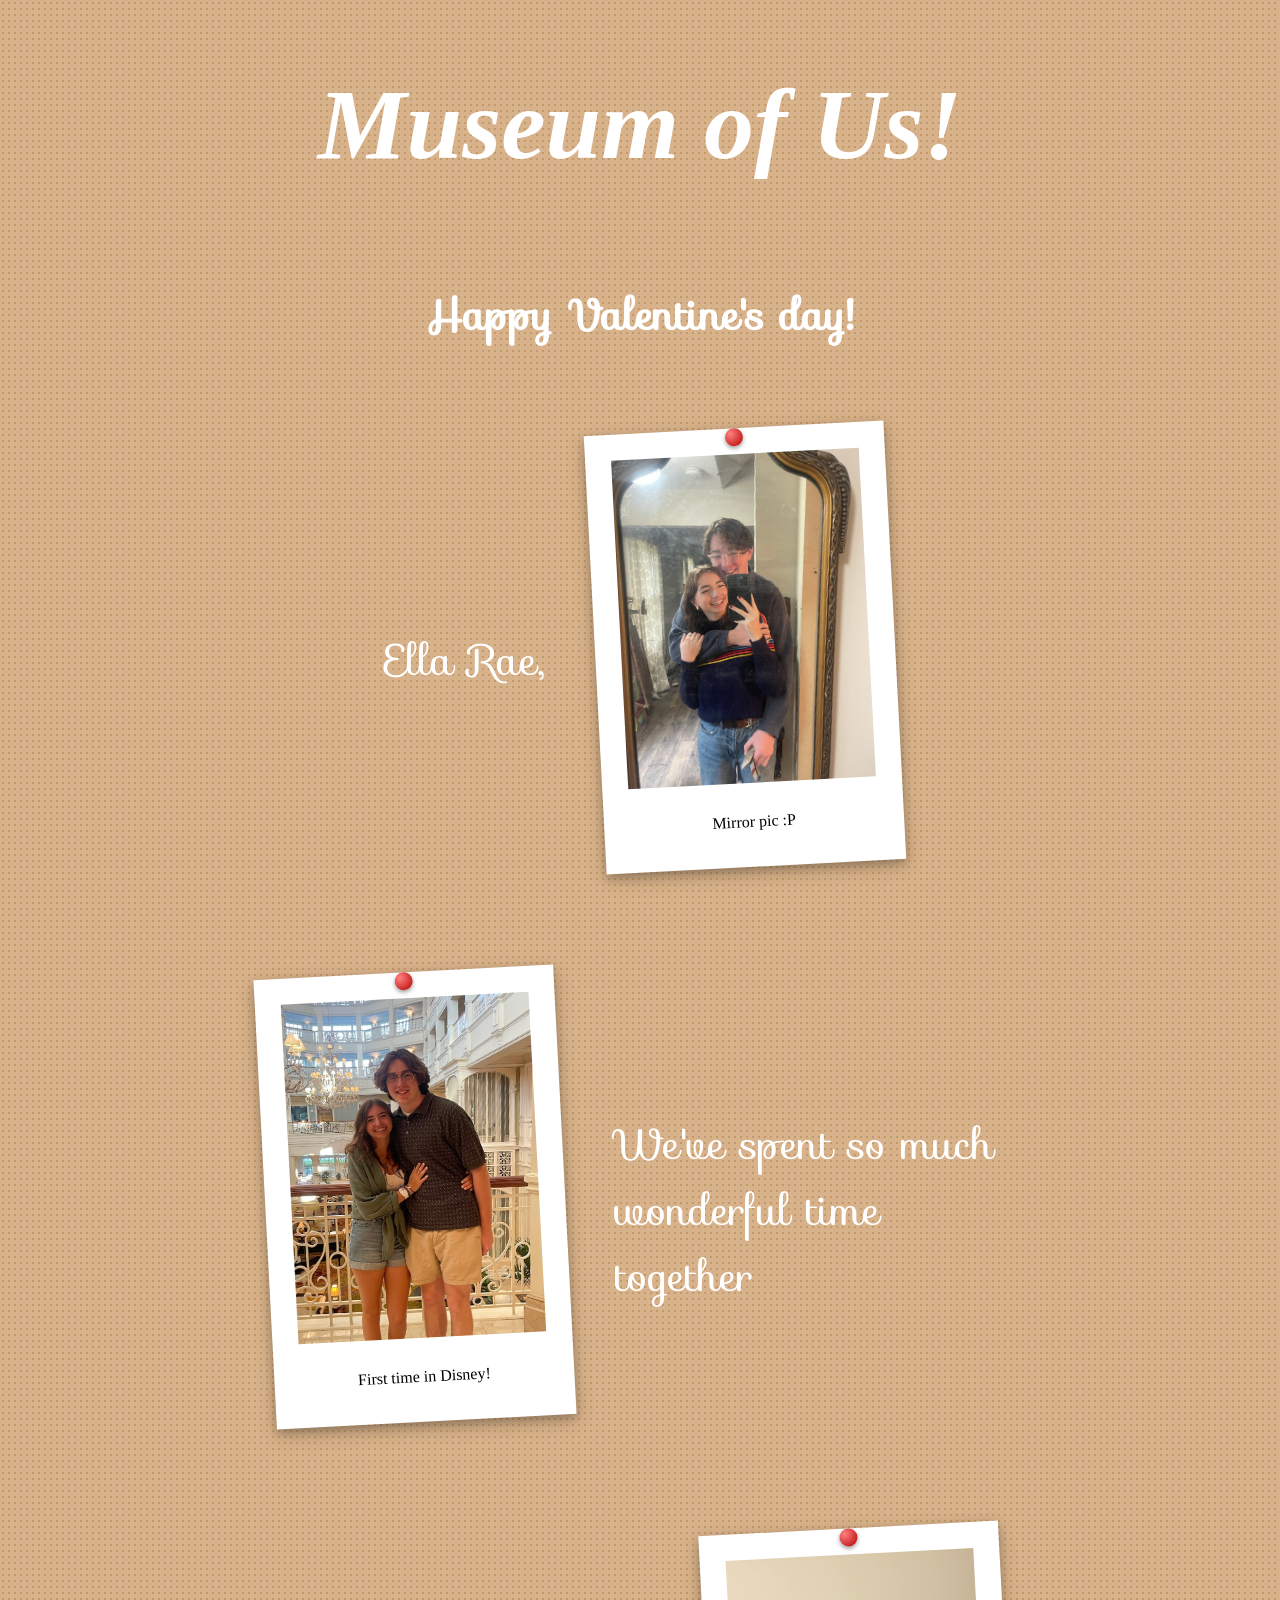
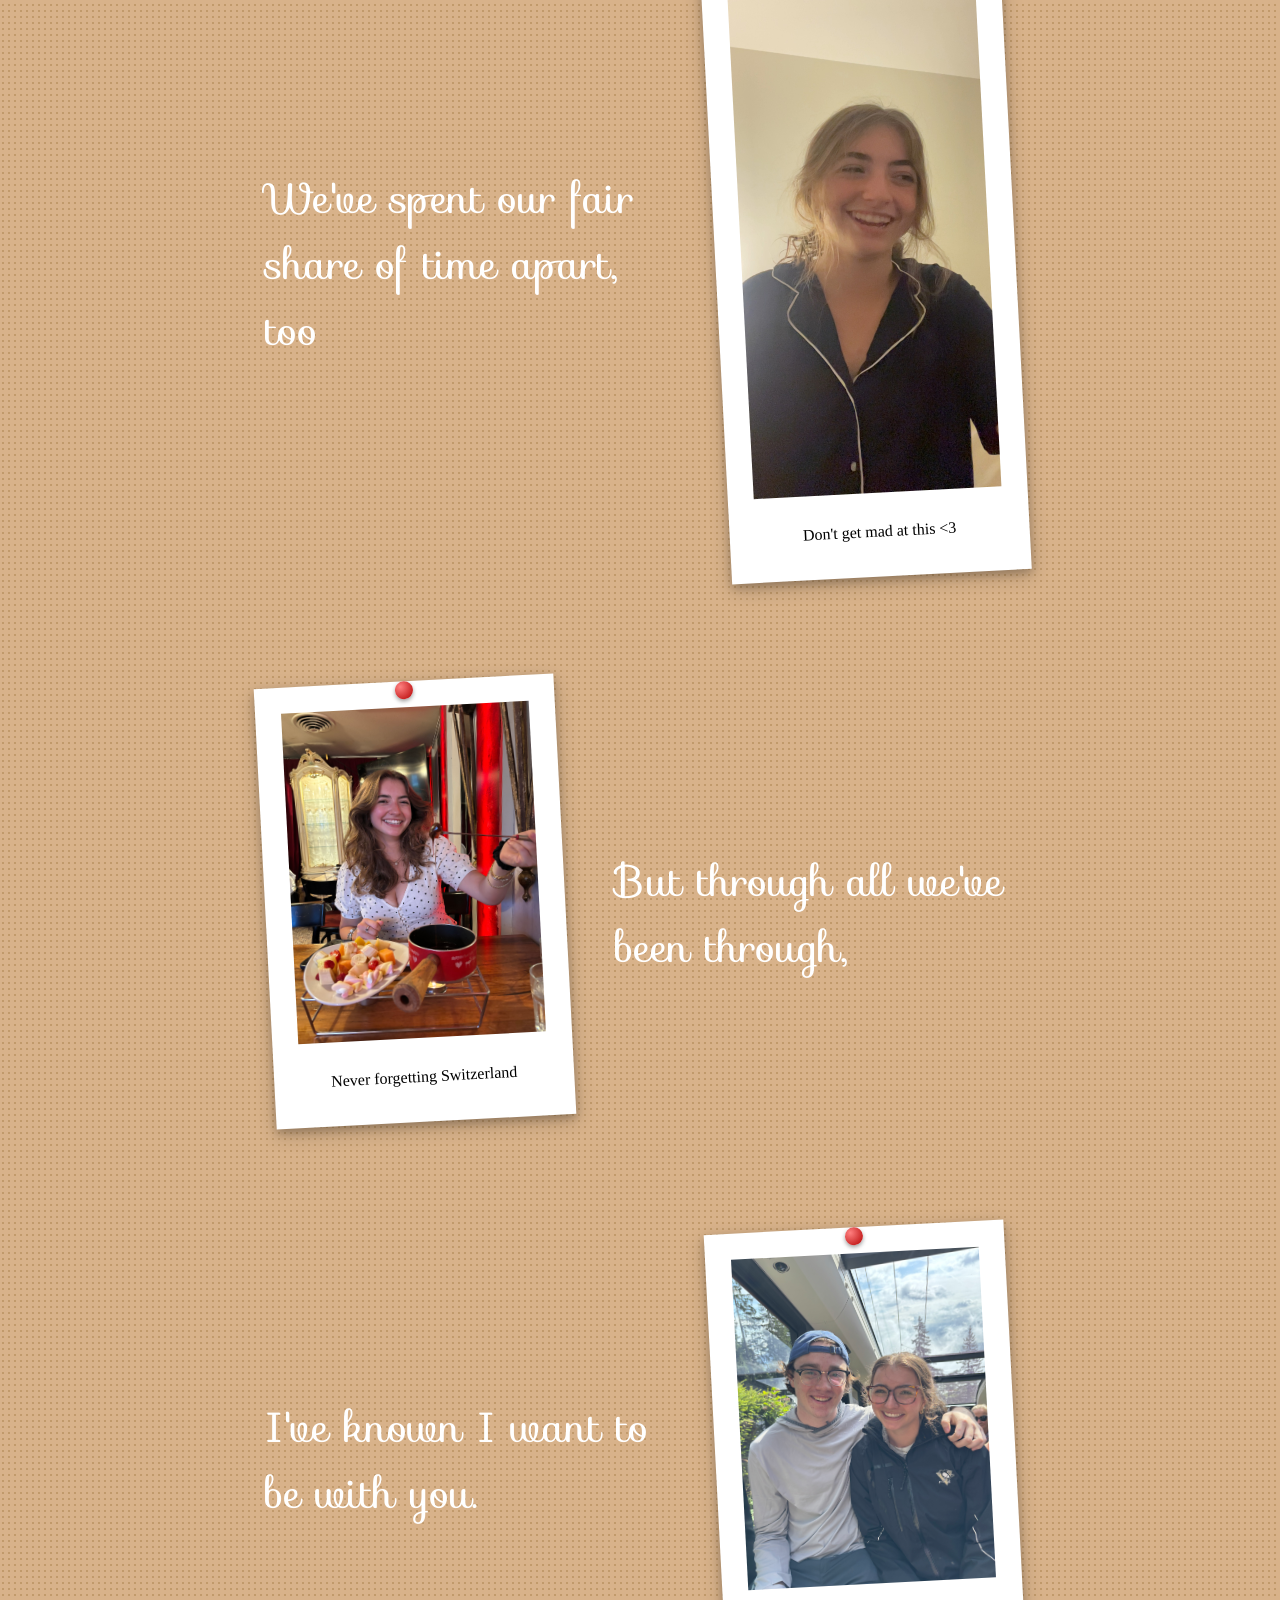
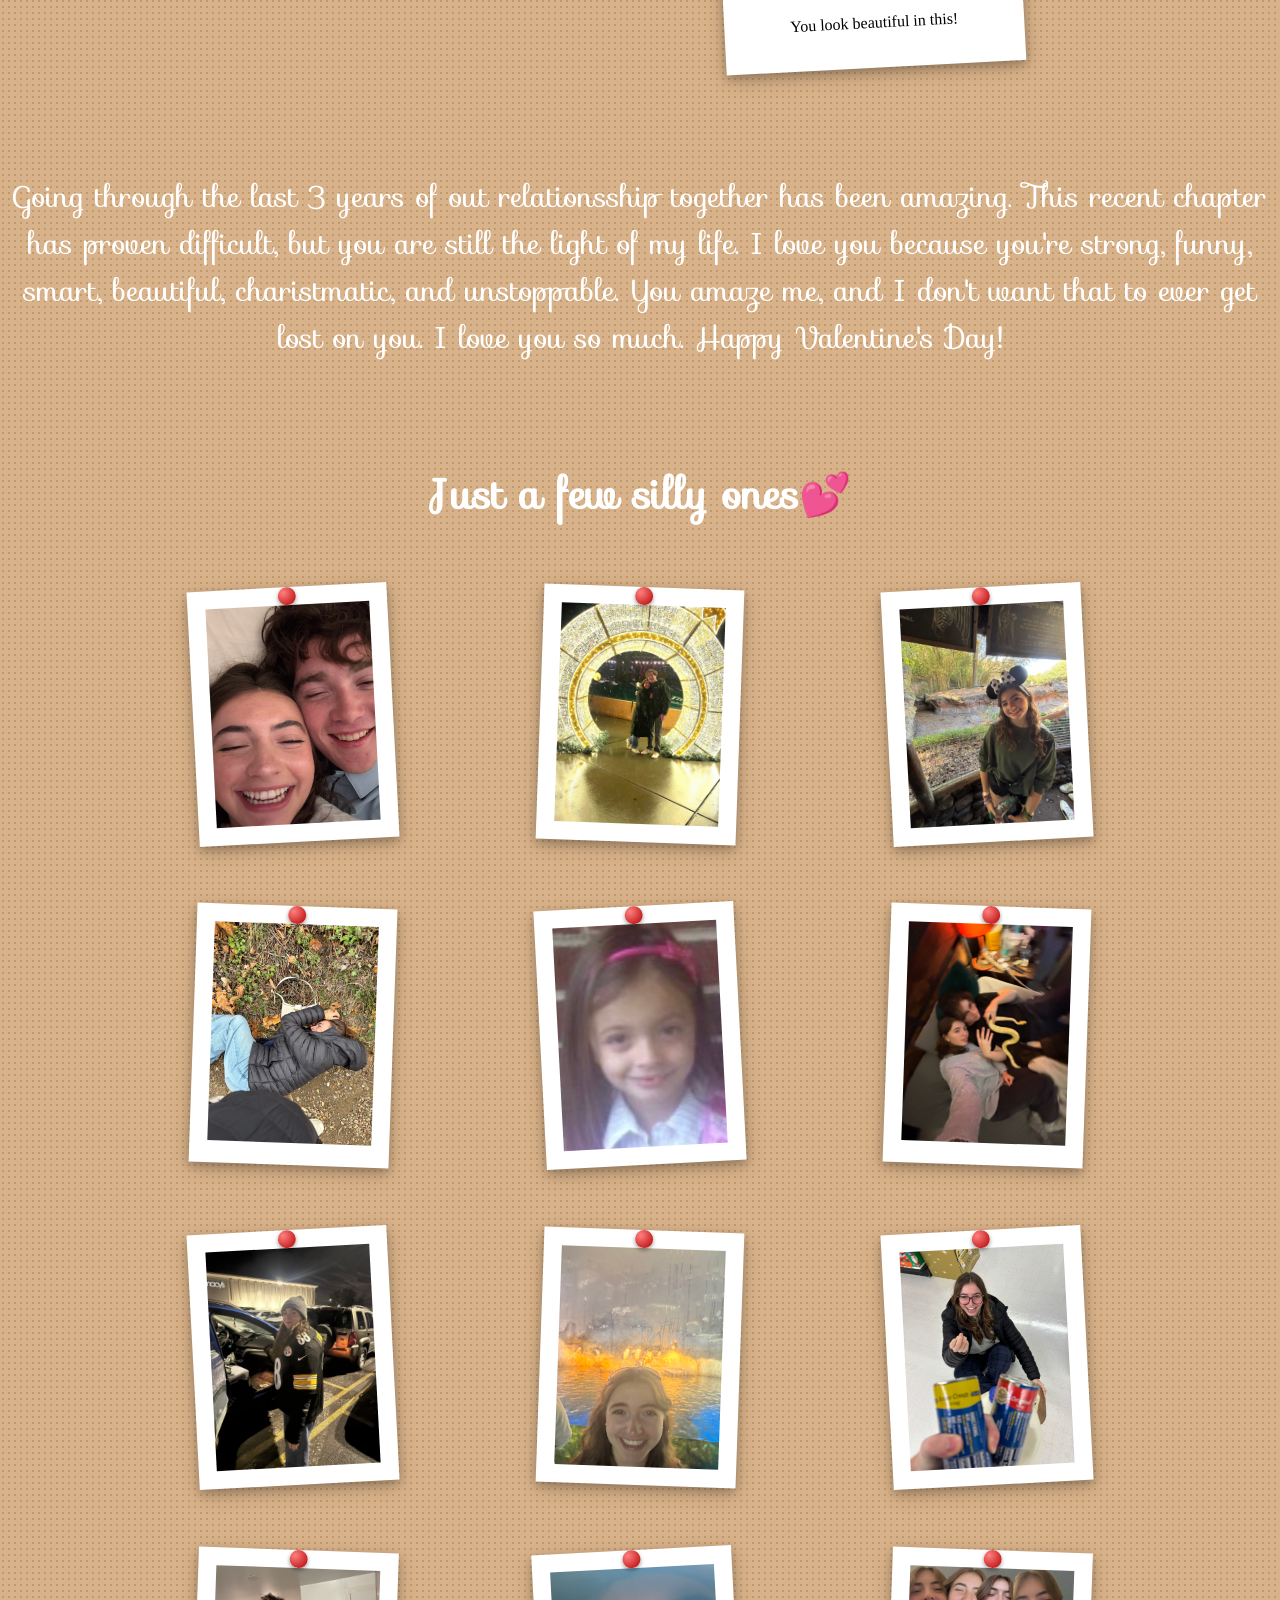
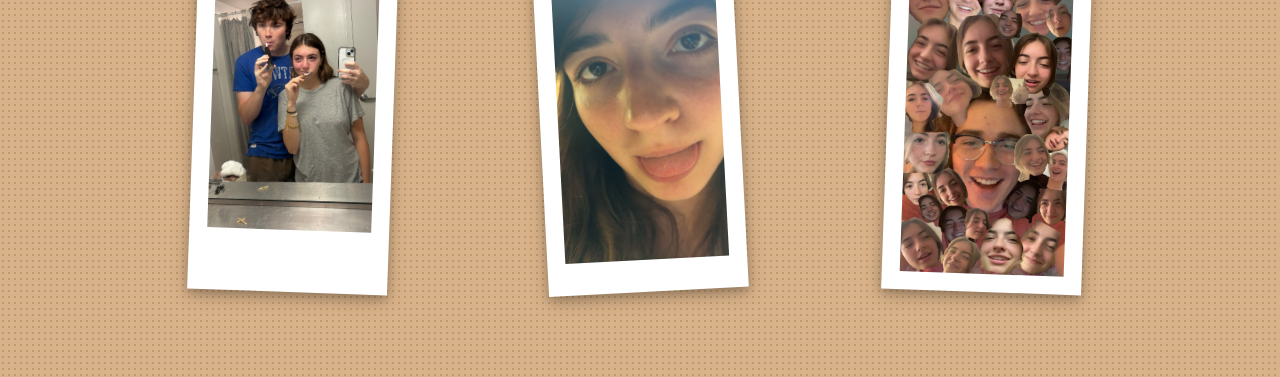
<file: index.html>
<!DOCTYPE html>
<html lang="en">
<head>
    <meta charset="UTF-8">
    <title>Happy Valentine's Day!</title>
    <link rel="stylesheet" href="Love.css">
    <link rel="stylesheet" href="https://fonts.googleapis.com/css?family=Sofia">
</head>
<body>
    <h1>Museum of Us!</h1>

    <h2 class="gallery-title">
        Happy Valentine's day!
    </h2>


<div class="row right">
  <div class="polaroid">
    <img src="FE648D5F-FF96-4339-B266-048A8FA4B8FD_1_201_a.jpeg">
    <div class="container">
      <p>Mirror pic :P</p>
    </div>
  </div>

  <div class="text">
    Ella Rae,
  </div>
</div>

<div class="row left">
  <div class="polaroid">
    <img src="A79AAF36-A0E9-4FE6-902E-DC66E10CE543.jpeg">
    <div class="container">
      <p>First time in Disney!</p>
    </div>
  </div>

  <div class="text">
    We've spent so much wonderful time together
  </div>
</div>

<div class="row right">
  <div class="polaroid">
    <img src="ellaft.jpeg">
    <div class="container">
      <p>Don't get mad at this <3</p>
    </div>
  </div>

  <div class="text">
    We've spent our fair share of time apart, too
  </div>
</div>

<div class="row left">
  <div class="polaroid">
    <img src="IMG_7657.jpeg">
    <div class="container">
      <p>Never forgetting Switzerland</p>
    </div>
  </div>

  <div class="text">
    But through all we've been through,
  </div>
</div>

<div class="row right">
  <div class="polaroid">
    <img src="IMG_7672.jpeg">
    <div class="container">
      <p>You look beautiful in this!</p>
    </div>
  </div>

  <div class="text">
    I've known I want to be with you.
  </div>
</div>

<p class = "heartfeltMessage">
    Going through the last 3 years of out relationsship together has been amazing. This recent chapter has proven difficult, but you are still the light of my life. I love you because you're strong, funny, smart, beautiful, charistmatic, and unstoppable. You amaze me, and I don't want that to ever get lost on you. I love you so much. Happy Valentine's Day!
</p1>

<h2 class="gallery-title">Just a few silly ones💕</h2>

<div class="polaroid-grid">
  <div class="polaroid">
    <img src="0C4DFBE9-C5E0-4404-B04A-B69EA50B0DDC.jpeg">
  </div>
  <div class="polaroid">
    <img src="9ADC3E48-E852-45F6-AC04-B742553343AC_1_201_a.jpeg">
  </div>
  <div class="polaroid">
    <img src="9FDC1A21-2BAB-4E47-A02D-D4B5FC3E8DA6.jpeg">
  </div>
  <div class="polaroid">
    <img src="840967DE-530D-4FD6-8E19-C689F5546C60.jpeg">
  </div>
  <div class="polaroid">
    <img src="6928500D-A2A8-42E8-9A0B-D8FB3236AA26_4_5005_c.jpeg">
  </div>
  <div class="polaroid">
    <img src="A0D3555D-60BD-44D2-830A-140F1077F35B.jpeg">
  </div>
  <div class="polaroid">
    <img src="B34D8E74-71FD-46D0-9D19-577A5DF55568.jpeg">
  </div>
  <div class="polaroid">
    <img src="D10C3EE1-E97E-4730-89FC-90CFB016E3D3.jpeg">
  </div>
  <div class="polaroid">
    <img src="F98C5DC7-B96E-4959-8698-88F04F122800.jpeg">
  </div>
  <div class="polaroid">
    <img src="565629E9-43C9-45C1-8EE5-B5AC289DB861.jpeg">
  </div>
  <div class="polaroid">
    <img src="IMG_8205.jpeg">
  </div>
  <div class="polaroid">
    <img src="IMG_8207.jpeg">
  </div>
</div>


</body>
</html>
</file>
<file: Love.css>
body {
  background-color: #d8b28a;
  background-image: radial-gradient(#c19a6b 1px, transparent 1px);
  background-size: 6px 6px;
}

h1 {
    color: white;
    font-style: italic;
    font-family: cursive;
    font-size: 100px;
    text-align: center;
}

.heartfeltMessage {
    color: white;
    font-family: "sofia";
    font-size: 30px;
    text-align: center;
}

.text {
  color: white;
  font-family: "Sofia";
  font-size: 42px;
  max-width: 400px;
}

.row {
  display: flex;
  align-items: center;
  justify-content: center;
  gap: 50px;
  margin: 80px 0;
}

.row.right {
  flex-direction: row-reverse;
}


.polaroid {
  width: 300px;
  background-color: white;
  padding: 20px;
  padding-bottom: 20px; /* thicker bottom like real polaroid */
  box-shadow: 0 4px 8px rgba(0,0,0,0.2), 0 6px 20px rgba(0,0,0,0.19);
  margin-bottom: 25px;
  box-sizing: border-box;
  position: relative;
}

/* Red push pin */
.polaroid::before {
  content: "";
  width: 18px;
  height: 18px;
  background: radial-gradient(circle at 30% 30%, #ff8080, #b30000);
  border-radius: 50%;
  position: absolute;
  top: 0px;
  left: 50%;
  transform: translateX(-50%);
  box-shadow: 0 2px 4px rgba(0,0,0,0.4);
}

/* Tilt variation */
.polaroid:nth-child(odd) {
  transform: rotate(-3deg);
}

.polaroid:nth-child(even) {
  transform: rotate(2deg);
}

/* Image centered with even frame */
.polaroid img {
  width: 100%;
  display: block;
  border: 6px solid white; /* ensures equal left/right frame */
  box-sizing: border-box;
  margin: 0 auto;
}

/* Caption */
.container {
  text-align: center;
  padding-top: 8px;

}

.gallery-title {
  text-align: center;
  color: white;
  font-family: "Sofia";
  font-size: 42px;
  margin-top: 100px;
}

.polaroid-grid {
  display: grid;
  grid-template-columns: repeat(3, 1fr);
  gap: 40px;
  max-width: 1000px;
  margin: 60px auto;
  justify-items: center;
}

.polaroid-grid .polaroid {
  width: 200px;
  padding: 12px;
}
</file>
